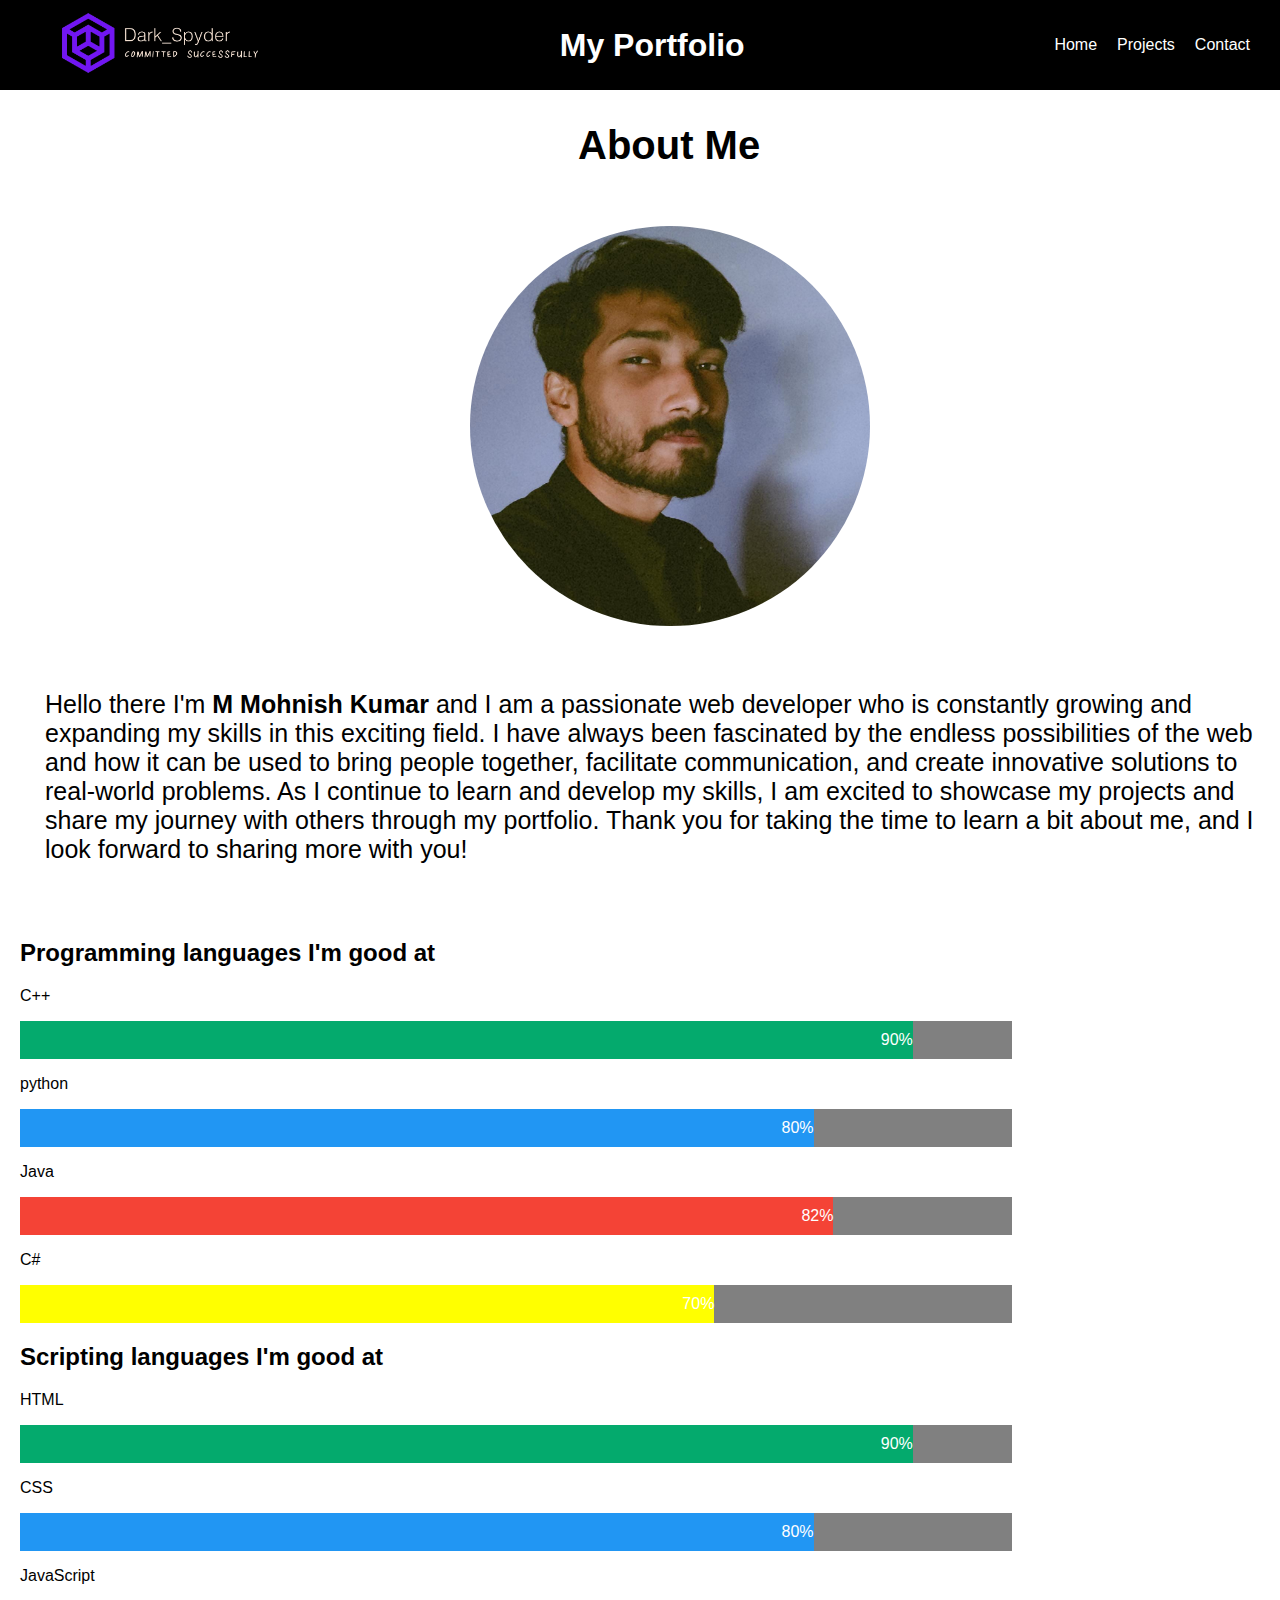
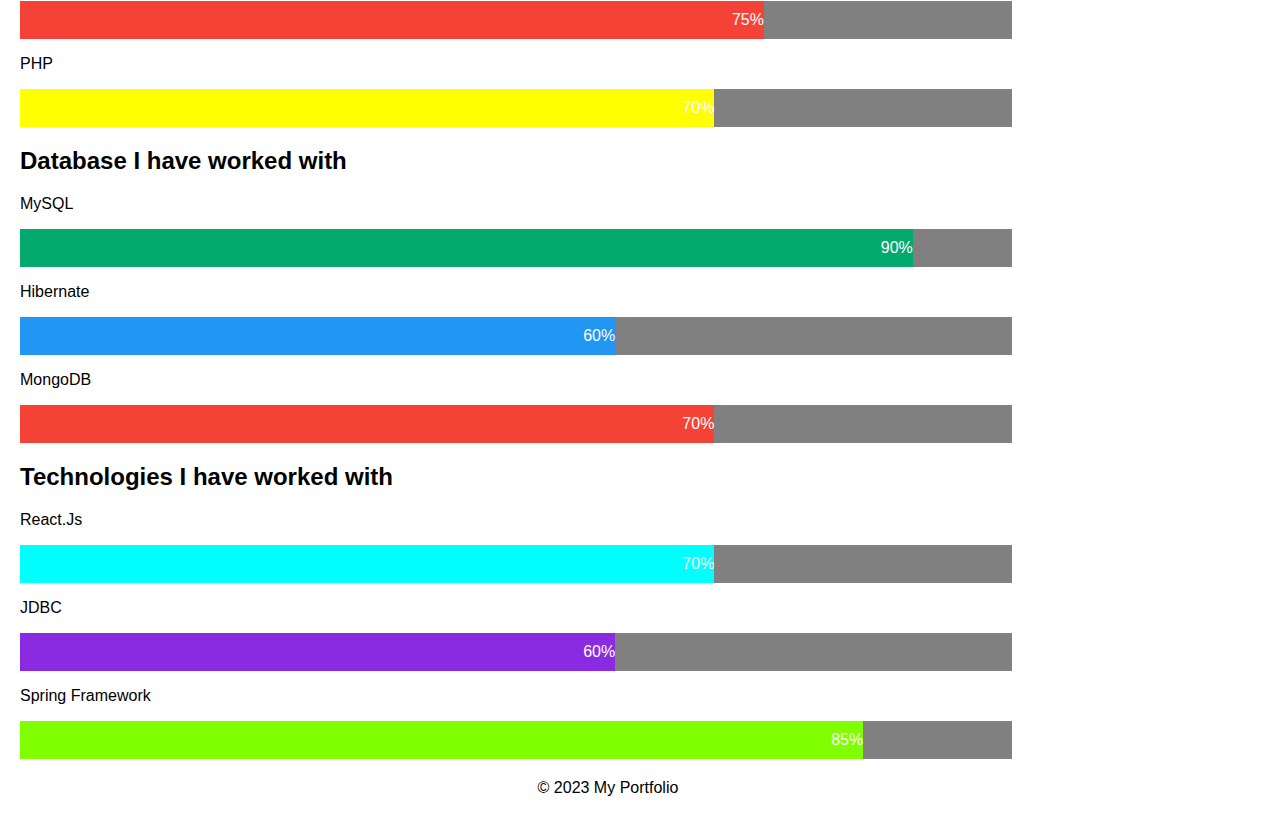
<file: index.html>
<!DOCTYPE html>
<html>
<head>
	<title>My Portfolio</title>
	<link rel="icon" href="logo3.png" type="image/icon type">
	<link rel="stylesheet" type="text/css" href="style.css">
</head>
<body>
	<header>
		<a href="index.html"><img src="logo1.png" style="width: 280px;"></a>
		<h1>My Portfolio</h1>
		<nav>
			<ul>
				<li><a href="index.html">Home</a></li>
				<li><a href="projects.html">Projects</a></li>
				<li><a href="contact.html">Contact</a></li>
			</ul>
		</nav>
	</header>

	<main>
		<section class="about">
			<h2 class="c1" style="font-size: 40px;">About Me</h2>
			<div id="container">
				<p style="font-size: 25px;"><img src="mine1.jpg" style="border-radius: 50%;width: 400px;height: 400px;margin-left: 35%;">
				</br>
				</br>
				</br>
					Hello there I'm <strong>M Mohnish Kumar</strong> and I am a passionate web developer who is constantly growing and expanding my skills in this exciting field. I have always been fascinated by the endless possibilities of the web and how it can be used to bring people together, facilitate communication, and create innovative solutions to real-world problems. As I continue to learn and develop my skills, I am excited to showcase my projects and share my journey with others through my portfolio. Thank you for taking the time to learn a bit about me, and I look forward to sharing more with you!</p>
			</div>
			
		</section>

		<section>
			<h2>Programming languages I'm good at</h2>
			<p>C++</p>
				<div class="skillbar">
				<div class="skills cpp">90%</div>
				</div>

				<p>python</p>
				<div class="skillbar">
				<div class="skills python">80%</div>
				</div>

				<p>Java</p>
				<div class="skillbar">
				<div class="skills java">82%</div>
				</div>

				<p>C#</p>
				<div class="skillbar">
				<div class="skills csharp">70%</div>
				</div>
		</section>

		<section>
			<h2>Scripting languages I'm good at</h2>
			<p>HTML</p>
				<div class="skillbar">
				<div class="skills html">90%</div>
				</div>

				<p>CSS</p>
				<div class="skillbar">
				<div class="skills css">80%</div>
				</div>

				<p>JavaScript</p>
				<div class="skillbar">
				<div class="skills js">75%</div>
				</div>

				<p>PHP</p>
				<div class="skillbar">
				<div class="skills php">70%</div>
				</div>
		</section>

        <section>
			<h2>Database I have worked with</h2>
			<p>MySQL</p>
				<div class="skillbar">
				<div class="skills mysql">90%</div>
				</div>

			<p>Hibernate</p>
				<div class="skillbar">
				<div class="skills hibernate">60%</div>
				</div>

			<p>MongoDB</p>
				<div class="skillbar">
				<div class="skills mongodb">70%</div>
				</div>
		</section>

        <section>
            <h2>Technologies I have worked with</h2>
			<p>React.Js</p>
				<div class="skillbar">
				<div class="skills react">70%</div>
				</div>

			<p>JDBC</p>
				<div class="skillbar">
				<div class="skills jdbc">60%</div>
				</div>

			<p>Spring Framework</p>
				<div class="skillbar">
				<div class="skills spring">85%</div>
				</div>
        </section>
		
	</main>

	<footer>
		<p style="margin-left: 42%;">&copy; 2023 My Portfolio</p>
	</footer>
</body>
</html>
</file>
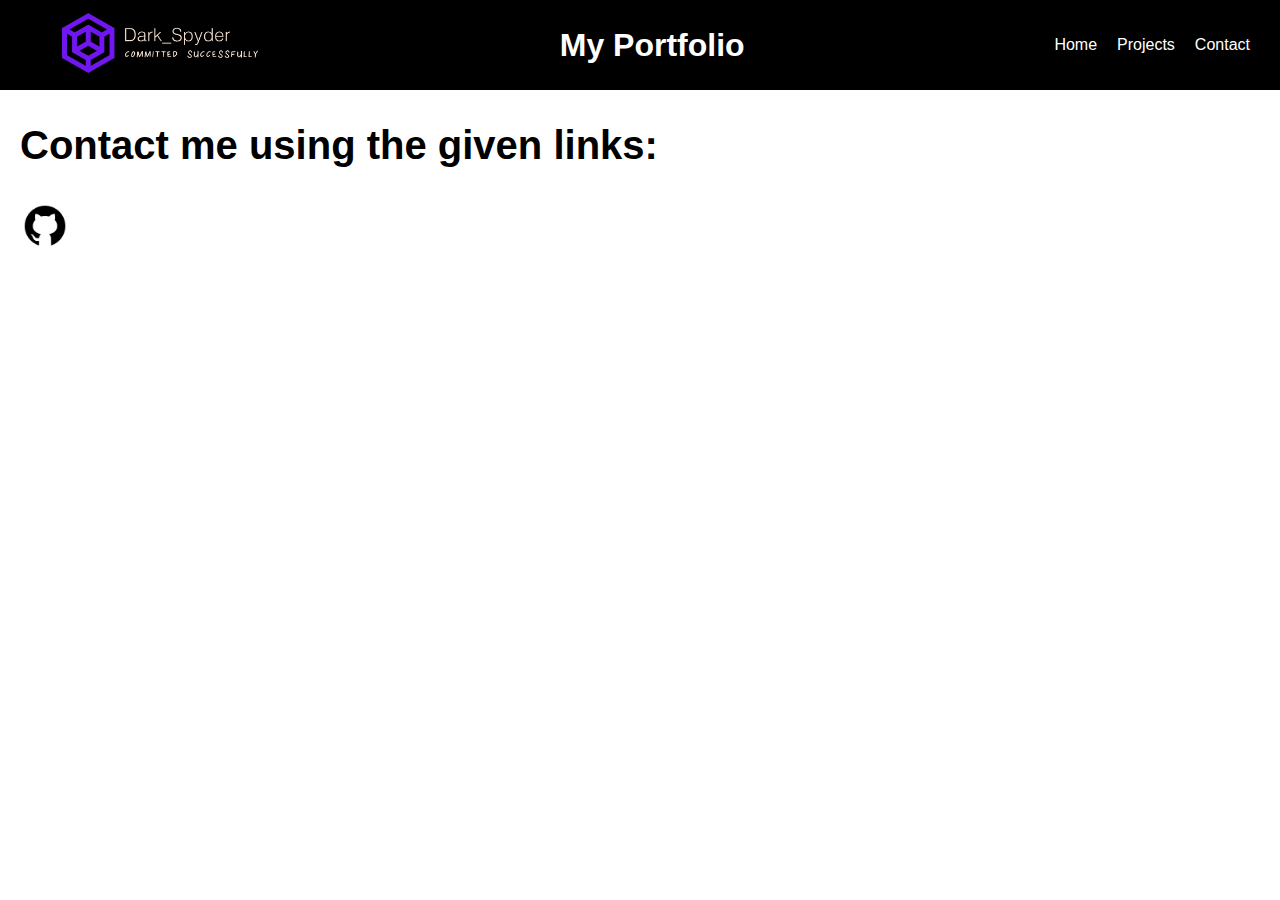
<file: contact.html>
<!DOCTYPE html>
<html lang="en">
<head>
    <meta charset="UTF-8">
    <meta http-equiv="X-UA-Compatible" content="IE=edge">
    <meta name="viewport" content="width=device-width, initial-scale=1.0">
    <title>Contact me</title>
	<link rel="icon" href="logo3.png" type="image/icon type">
    <link rel="stylesheet" type="text/css" href="style.css">
</head>
<body>
    <header>
		<a href="index.html"><img src="logo1.png" style="width: 280px;"></a>
		<h1>My Portfolio</h1>
		<nav>
			<ul>
				<li><a href="index.html">Home</a></li>
				<li><a href="projects.html">Projects</a></li>
				<li><a href="contact.html">Contact</a></li>
			</ul>
		</nav>
	</header>

    <main>
        <section class="about">
			<h2 style="font-size: 40px;">Contact me using the given links:</h2>
            <div> 
                    <a href="https://github.com/darkspyder57"><img src="logo2.png" alt="github icon" style="width: 50px;"></a> 
                    
                
            </div>
            
			
		</section>
    </main>


    
</body>
</html>
</file>
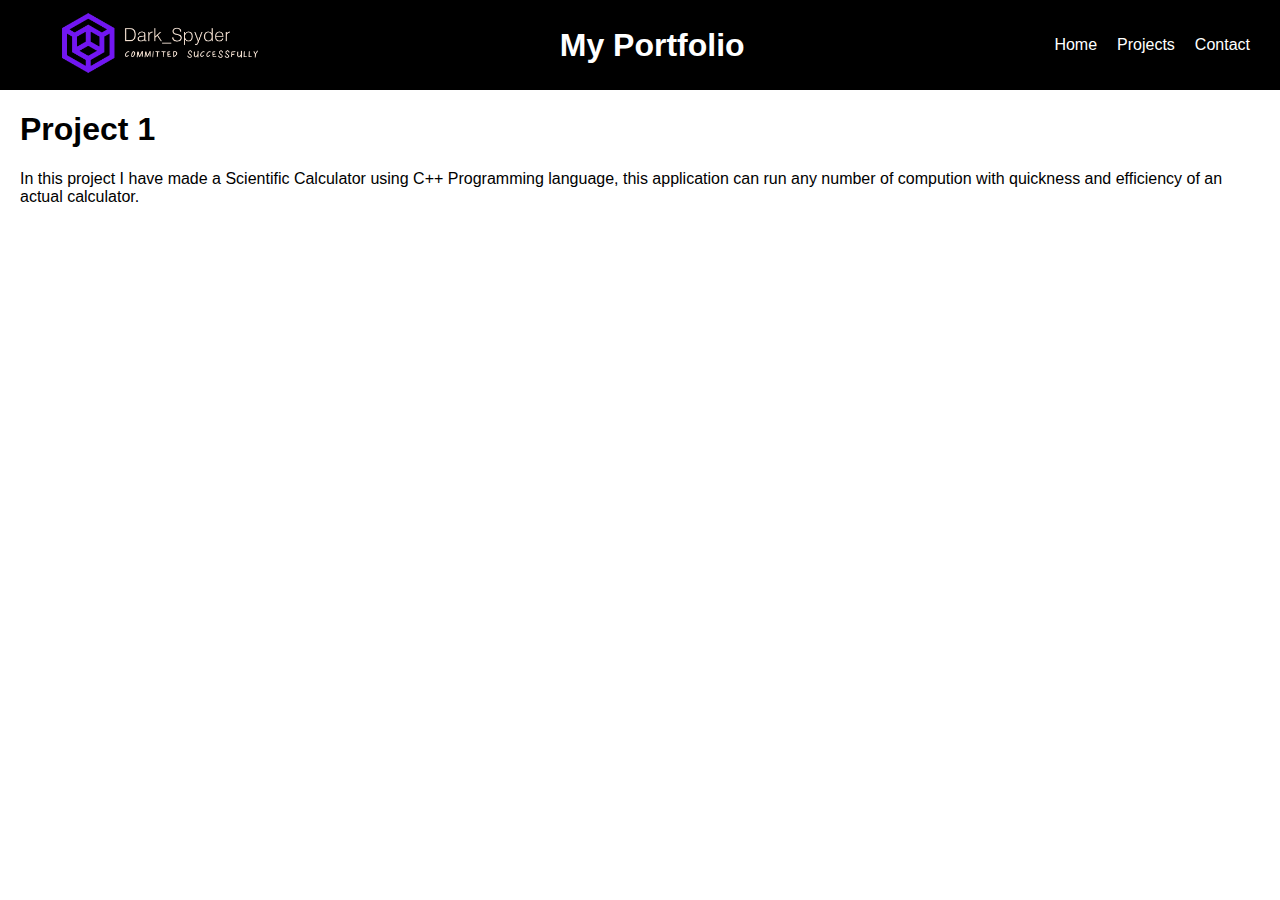
<file: project1.html>
<!DOCTYPE html>
<html lang="en">
<head>
    <meta charset="UTF-8">
    <meta http-equiv="X-UA-Compatible" content="IE=edge">
    <meta name="viewport" content="width=device-width, initial-scale=1.0">
    <title>My Projects</title>
    <link rel="icon" href="logo3.png" type="image/icon type">
    <link rel="stylesheet" type="text/css" href="style.css">
</head>
<body>
    <header>
		<a href="index.html"><img src="logo1.png" style="width: 280px;"></a>
		<h1>My Portfolio</h1>
		<nav>
			<ul>
				<li><a href="index.html">Home</a></li>
				<li><a href="projects.html">Projects</a></li>
				<li><a href="contact.html">Contact</a></li>
			</ul>
		</nav>
	</header>

    <main>
        <section>
            <h1 style="align-items: center;">Project 1</h1>
            <p>In this project I have made a Scientific Calculator using C++ Programming language, this application can run any number of compution with quickness and efficiency of an actual calculator.</p>
        </section>
    </main>
</body>
</html>
</file>
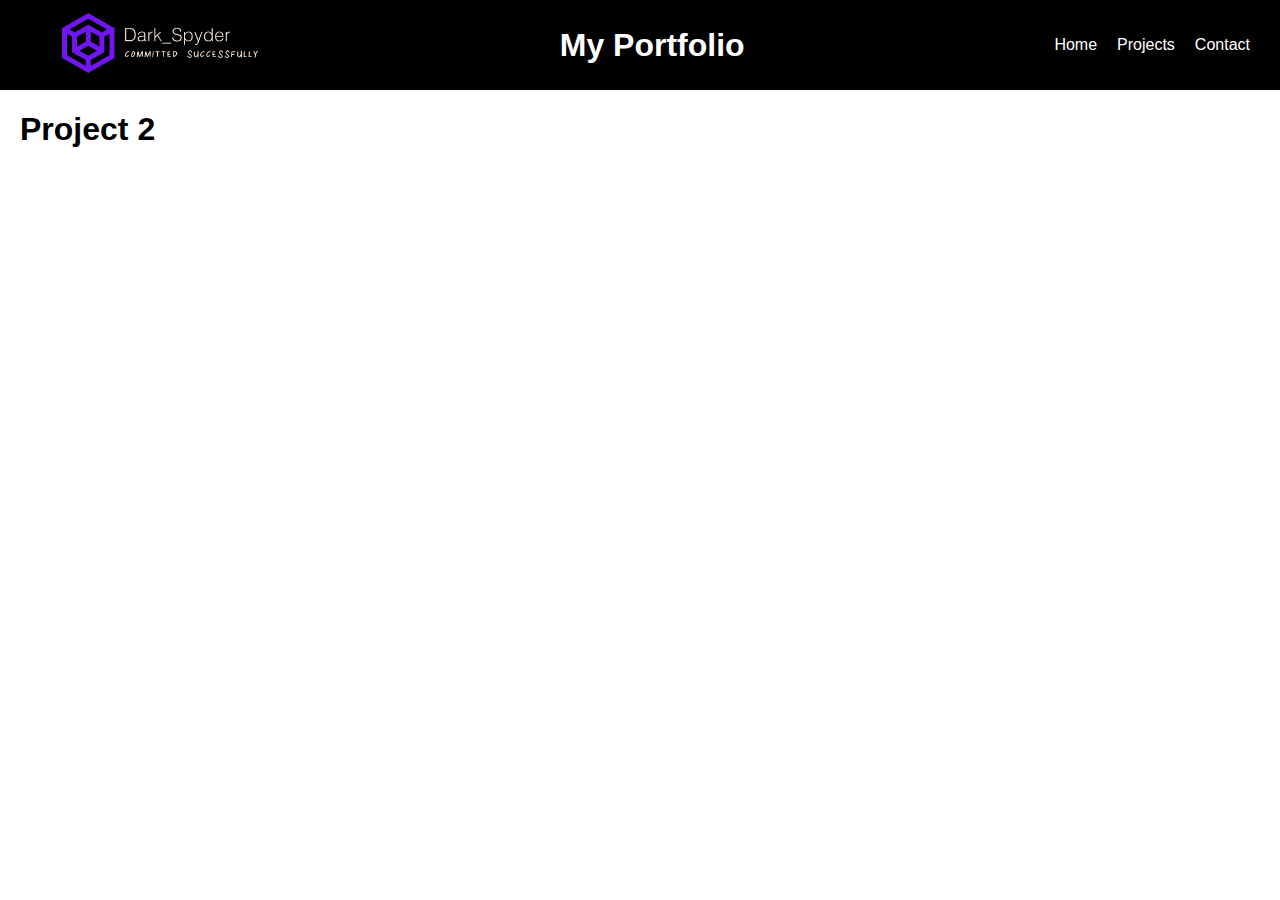
<file: project2.html>
<!DOCTYPE html>
<html lang="en">
<head>
    <meta charset="UTF-8">
    <meta http-equiv="X-UA-Compatible" content="IE=edge">
    <meta name="viewport" content="width=device-width, initial-scale=1.0">
    <title>My Projects</title>
    <link rel="icon" href="logo3.png" type="image/icon type">
    <link rel="stylesheet" type="text/css" href="style.css">
</head>
<body>
    <header>
		<a href="index.html"><img src="logo1.png" style="width: 280px;"></a>
		<h1>My Portfolio</h1>
		<nav>
			<ul>
				<li><a href="index.html">Home</a></li>
				<li><a href="projects.html">Projects</a></li>
				<li><a href="contact.html">Contact</a></li>
			</ul>
		</nav>
	</header>
    <main>
        <section>
            <h1>Project 2</h1>
            <p></p>
        </section>
    </main>
</body>
</html>
</file>
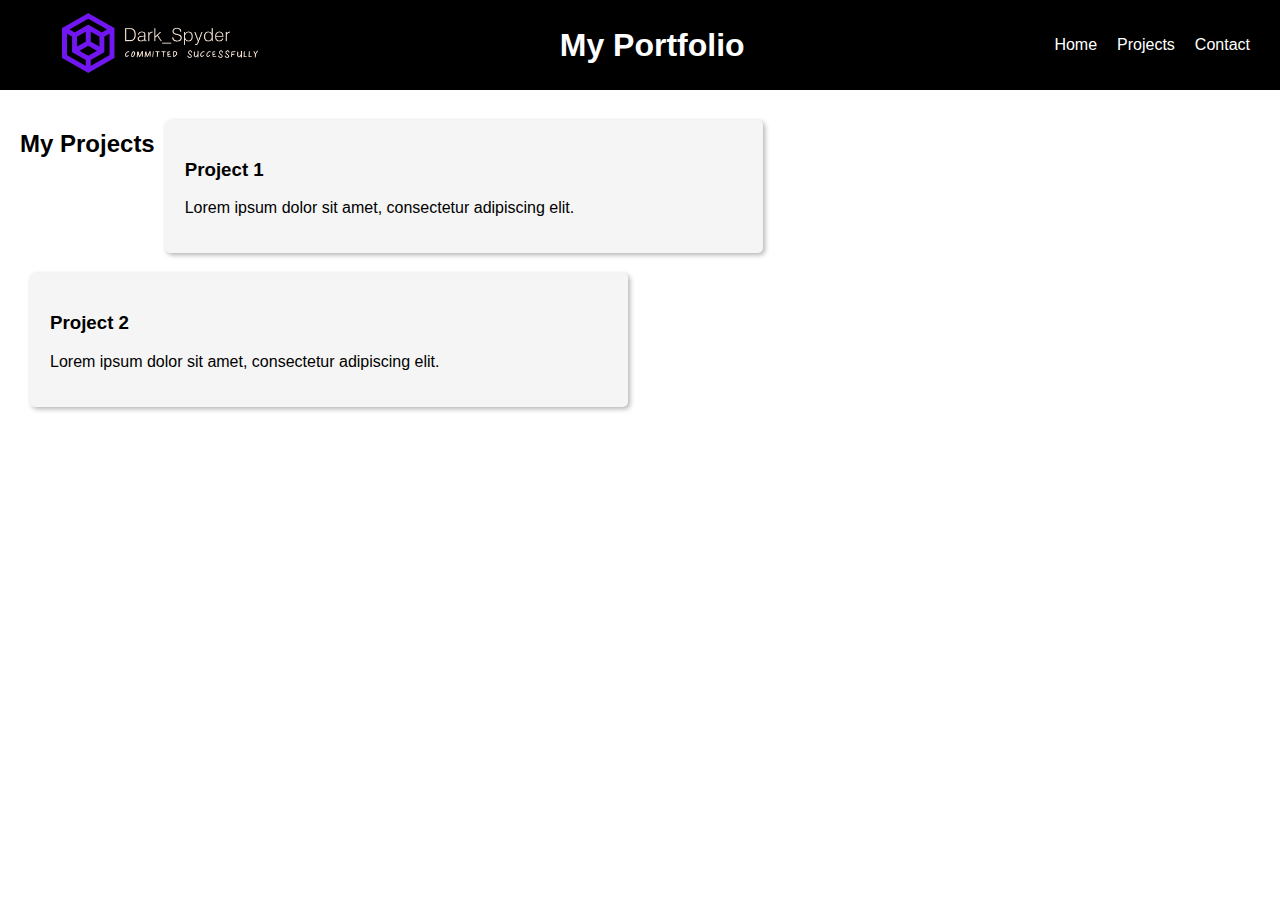
<file: projects.html>
<!DOCTYPE html>
<html lang="en">
<head>
    <meta charset="UTF-8">
    <meta http-equiv="X-UA-Compatible" content="IE=edge">
    <meta name="viewport" content="width=device-width, initial-scale=1.0">
    <title>My Projects</title>
    <link rel="icon" href="logo3.png" type="image/icon type">
    <link rel="stylesheet" type="text/css" href="style.css">
</head>
<body>
    <header>
		<a href="index.html"><img src="logo1.png" style="width: 280px;"></a>
		<h1>My Portfolio</h1>
		<nav>
			<ul>
				<li><a href="index.html">Home</a></li>
				<li><a href="projects.html">Projects</a></li>
				<li><a href="contact.html">Contact</a></li>
			</ul>
		</nav>
	</header>

    <main>
        <section class="projects">
			<h2>My Projects</h2>
			<div class="project">
				<h3>Project 1</h3>
				<p>Lorem ipsum dolor sit amet, consectetur adipiscing elit.</p>
			</div>
			<div class="project">
				<h3>Project 2</h3>
				<p>Lorem ipsum dolor sit amet, consectetur adipiscing elit.</p>
			</div>
		</section>
    </main>
</body>
</html>
</file>
<file: style.css>
body {
	margin: 0;
	padding: 0;
	font-family: Arial, sans-serif;
}

header {
	background-color:black;
	color: #fff;
	padding: 20px;
	display: flex;
	justify-content: space-between;
	align-items: center;
	height: 50px;
}

nav ul {
	list-style: none;
	display: flex;
}

nav li {
	margin: 0 10px;
}

nav a {
	color: white;
	text-decoration: none;
}

main {
	margin: 20px;
}

.about {
	margin-bottom: 50px;
}

.c1{
	margin-left: 45%;
	margin-right: 70%;
	width: 8em;
}

.projects {
	display: flex;
	flex-wrap: wrap;
}

.project {
	flex-basis: 45%;
	padding: 20px;
	margin: 10px;
	background-color: #f5f5f5;
	border-radius: 5px;
	box-shadow: 2px 2px 5px rgba(0,0,0,0.3);
}

#container{
	display: flex;
	align-items: center;
}

#container p{
	margin-left: 1em;
}

.skillbar{
	width: 80%;
	background-color: grey;
}

.skills{
	text-align: right;
    padding-top: 10px;
    padding-bottom: 10px; 
    color: white;
}

.html {width: 90%; background-color: #04AA6D;}
.css {width: 80%; background-color: #2196F3;}
.js {width: 75%; background-color: #f44336;}
.php {width: 70%; background-color: yellow;}
.cpp {width: 90%; background-color: #04AA6D;}
.python {width: 80%; background-color: #2196F3;}
.java {width: 82%; background-color: #f44336;}
.csharp {width: 70%; background-color: yellow;}
.mysql{width: 90%; background-color: #04AA6D;}
.hibernate{width: 60%; background-color: #2196F3;}
.mongodb{width: 70%; background-color: #f44336;}
.react{width: 70%; background-color: aqua;}
.jdbc{width: 60%; background-color: blueviolet;}
.spring{width: 85%; background-color: chartreuse;}

.projectinner{
	display: flex;
}
</file>
